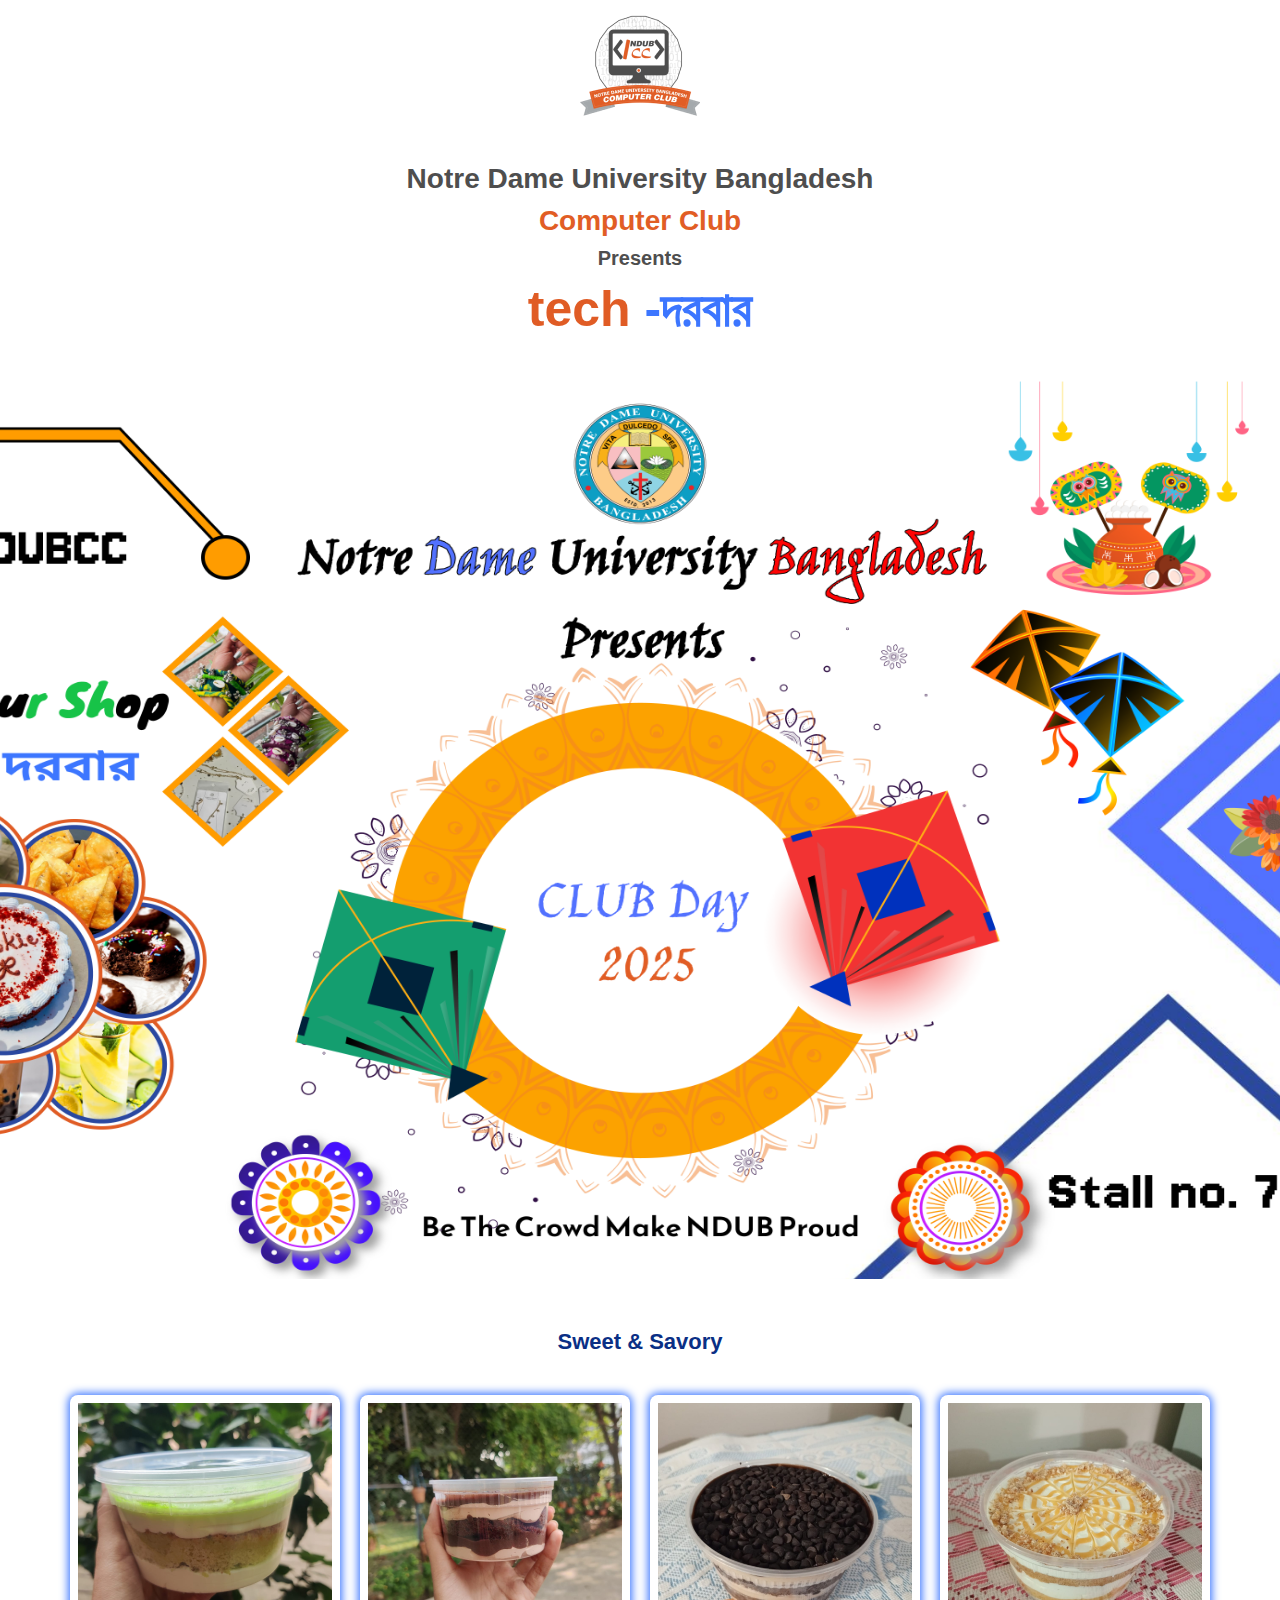
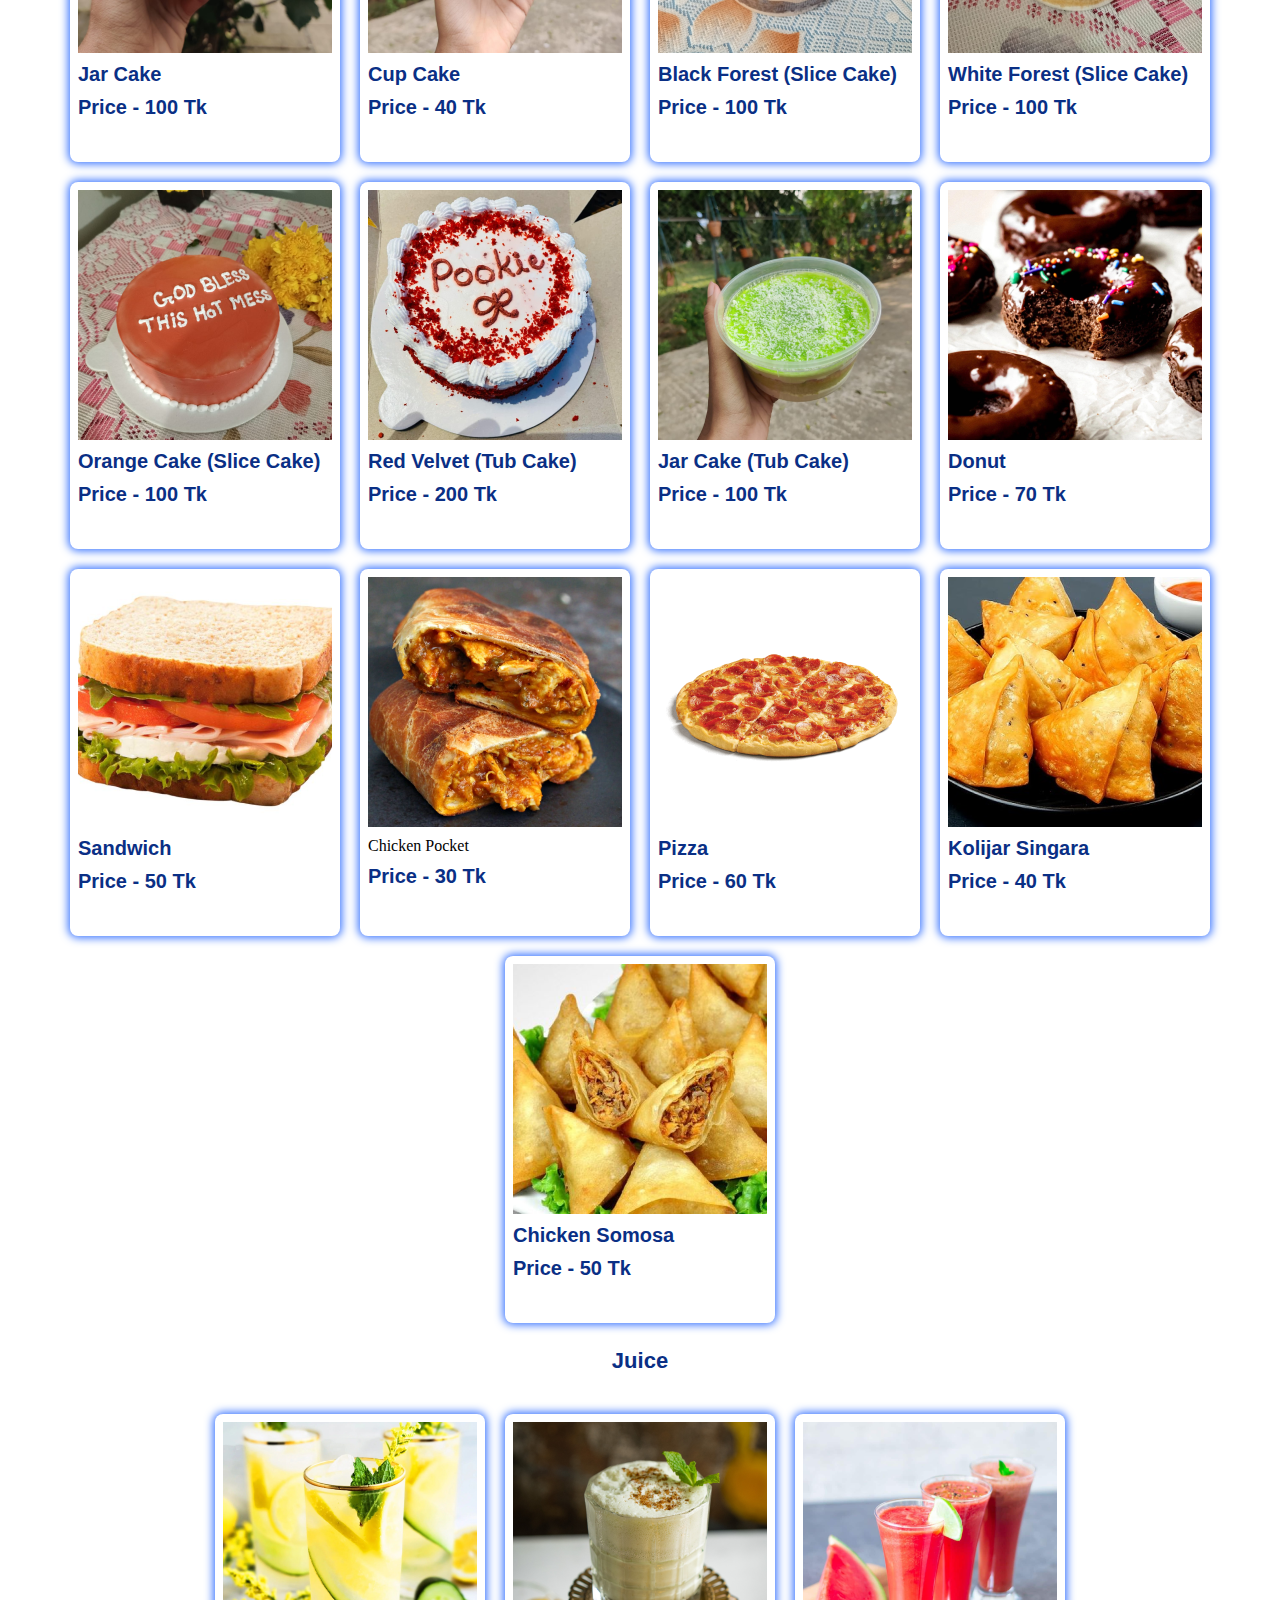
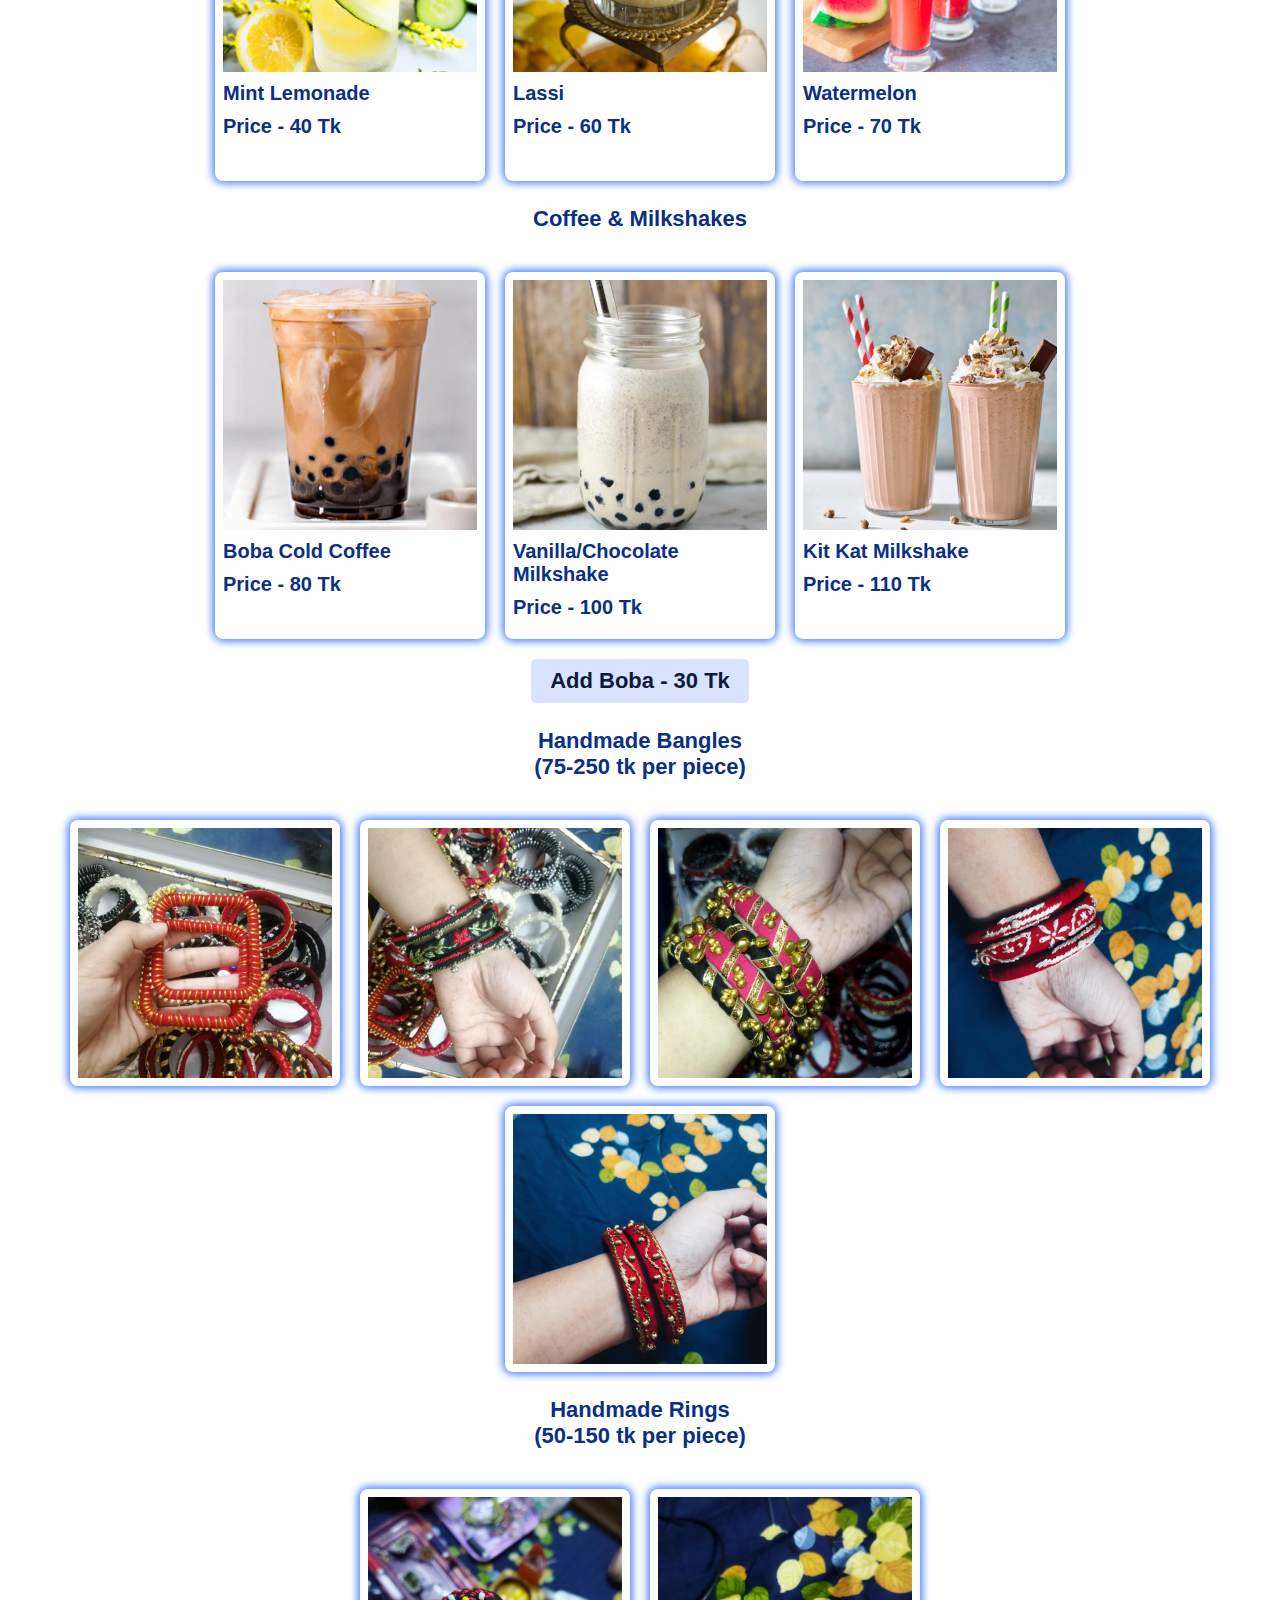
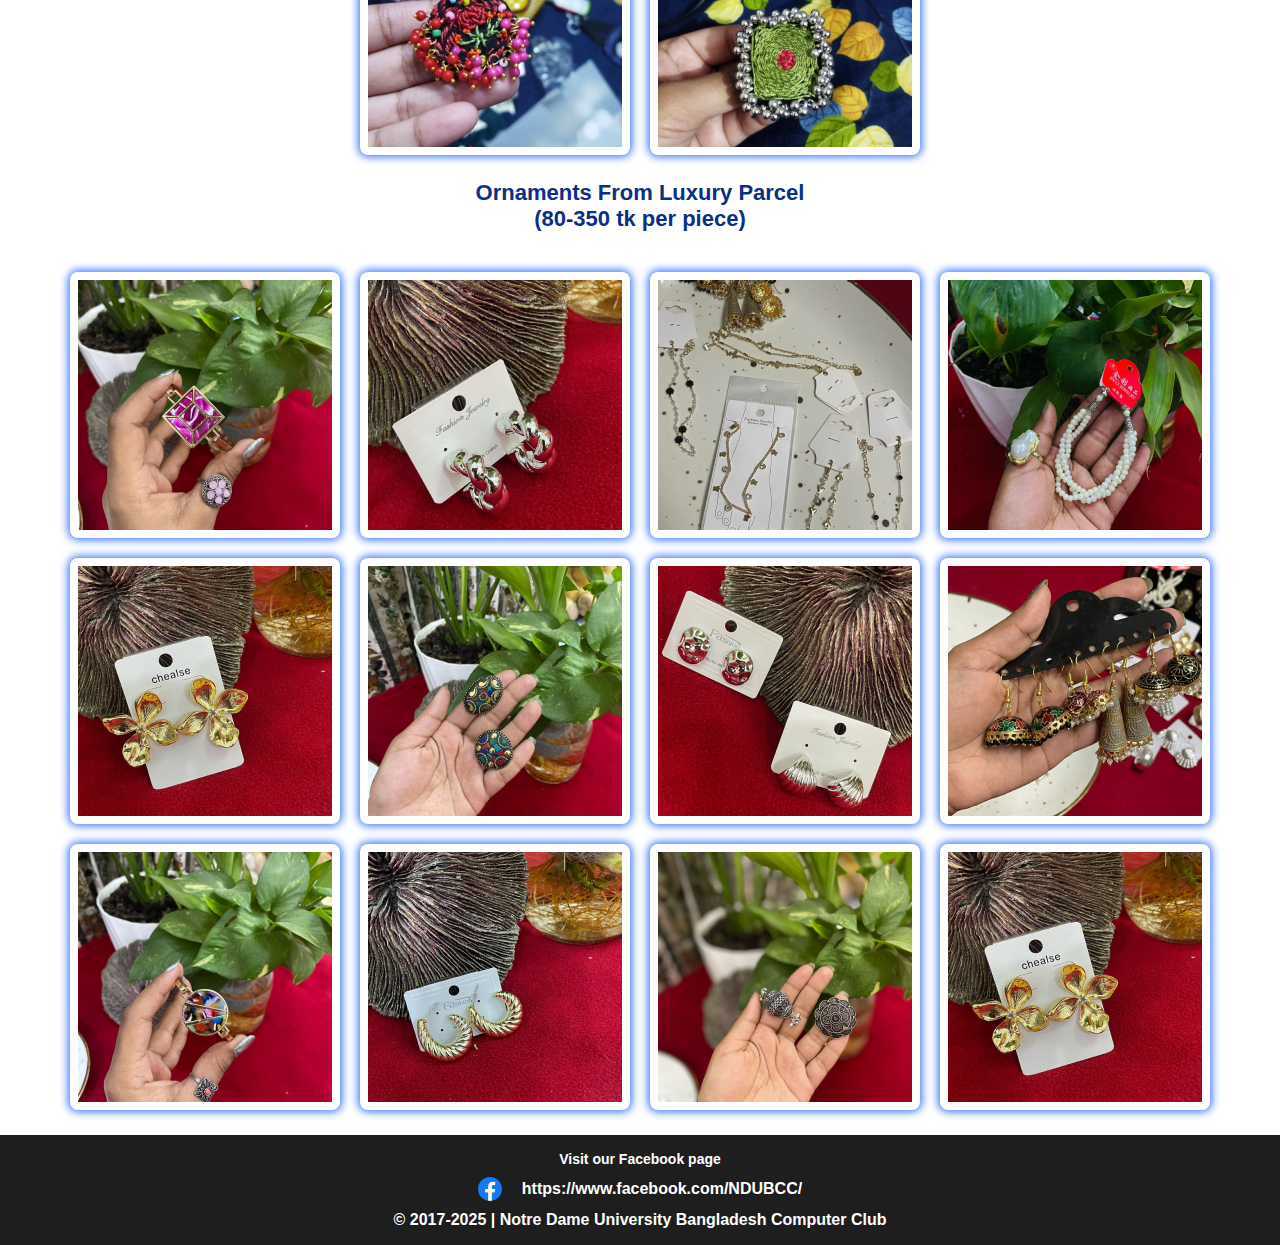
<file: index.html>
<!DOCTYPE html>
<html lang="en">

<head>
  <meta charset="UTF-8">
  <meta http-equiv="X-UA-Compatible" content="IE=edge">
  <meta name="viewport" content="width=device-width, initial-scale=1.0">
  <link rel="stylesheet" href="./vars.css">
  <link rel="stylesheet" href="./style.css">


  <style>
    a,
    button,
    input,
    select,
    h1,
    h2,
    h3,
    h4,
    h5,
    * {
      box-sizing: border-box;
      margin: 0;
      padding: 0;
      border: none;
      text-decoration: none;
      background: none;

      -webkit-font-smoothing: antialiased;
    }

    menu,
    ol,
    ul {
      list-style-type: none;
      margin: 0;
      padding: 0;
    }
  </style>
  <title>Document</title>
</head>

<body>
  <div class="club-day-website">
    <div class="frame-1">
      <img class="ndubcc-logo-png-2048-x-1716-2" src="ndubcc-logo-png-2048-x-1716-20.png" />
      <div class="frame-12">
        <div class="notre-dame-university-bangladesh-computer-club">

          <span class="notre-dame-university-bangladesh-computer-club-span">
            Notre Dame University Bangladesh
          </span>

        </div>
        <div>
          <span class="notre-dame-university-bangladesh-computer-club-span2">
            Computer Club
          </span>
        </div>
        <div class="presents">Presents</div>
        <div class="tech">
          <span>
            <span class="tech-span">tech</span>
            <span class="tech-span2">-দরবার</span>
          </span>
        </div>
      </div>
    </div>
    <img src="Banner.png" width="1900" height="900">
    <svg class="vector-1" width="1268" height="4" viewBox="0 0 1268 4" fill="none" xmlns="http://www.w3.org/2000/svg">
      <path d="M0 2H1268" stroke="black" stroke-width="3" />
    </svg>
    <div class="container">
      <div class="sweet-savory">Sweet &amp; Savory</div>
      <svg class="vector-2" width="294" height="4" viewBox="0 0 294 4" fill="none" xmlns="http://www.w3.org/2000/svg">
        <path d="M0.5 2H293.5" stroke="black" stroke-width="3" />
      </svg>
      <div class="frame-13">
        <div class="frame-14">
          <img class="rectangle-1" src="rectangle-10.png" />
          <div class="jar-cake">Jar Cake</div>
          <div class="price-100-tk">Price - 100 Tk</div>
        </div>
        <div class="frame-2">
          <img class="rectangle-1" src="rectangle-11.png" />
          <div class="cup-cake">Cup Cake</div>
          <div class="price-40-tk">Price - 40 Tk</div>
        </div>
        <div class="frame-3">
          <img class="rectangle-1" src="rectangle-12.png" />
          <div class="black-forest-slice-cake">Black Forest (Slice Cake)</div>
          <div class="price-100-tk">Price - 100 Tk</div>
        </div>
        <div class="frame-4">
          <img class="rectangle-1" src="rectangle-13.png" />
          <div class="white-forest-slice-cake">White Forest (Slice Cake)</div>
          <div class="price-100-tk">Price - 100 Tk</div>
        </div>
        <div class="frame-5">
          <img class="rectangle-1" src="rectangle-14.png" />
          <div class="orange-cake-slice-cake">Orange Cake (Slice Cake)</div>
          <div class="price-100-tk">Price - 100 Tk</div>
        </div>
        <div class="frame-6">
          <img class="rectangle-1" src="rectangle-15.png" />
          <div class="red-velvet-tub-cake">Red Velvet (Tub Cake)</div>
          <div class="price-200-tk">Price - 200 Tk</div>
        </div>
        <div class="frame-7">
          <img class="rectangle-1" src="rectangle-16.png" />
          <div class="jar-cake-tub-cake">Jar Cake (Tub Cake)</div>
          <div class="price-100-tk">Price - 100 Tk</div>
        </div>
        <div class="frame-8">
          <img class="rectangle-1" src="rectangle-17.png" />
          <div class="donut">Donut</div>
          <div class="price-70-tk">Price - 70 Tk</div>
        </div>
        <div class="frame-14">
          <img class="rectangle-1" src="rectangle-18.png" />
          <div class="sandwich">Sandwich</div>
          <div class="price-50-tk">Price - 50 Tk</div>
        </div>
        <div class="frame-9">
          <img class="rectangle-1" src="pocket.jpg" />
          <div class="pocket">Chicken Pocket</div>
          <div class="price-70-tk">Price - 30 Tk</div>
        </div>
        <div class="frame-2">
          <img class="rectangle-1" src="rectangle-110.png" />
          <div class="pizza">Pizza</div>
          <div class="price-70-tk">Price - 60 Tk</div>
        </div>
        <div class="frame-10">
          <img class="rectangle-1" src="rectangle-111.png" />
          <div class="kolijar-singara">Kolijar Singara</div>
          <div class="price-30-tk">Price - 40 Tk</div>
        </div>
        <div class="frame-3">
          <img class="rectangle-1" src="rectangle-112.png" />
          <div class="chicken-somosa">Chicken Somosa</div>
          <div class="price-30-tk">Price - 50 Tk</div>
        </div>
      </div>
    </div>
    <div class="container">
      <div class="juice">Juice</div>
      <svg class="vector-22" width="294" height="4" viewBox="0 0 294 4" fill="none" xmlns="http://www.w3.org/2000/svg">
        <path d="M0.5 2H293.5" stroke="black" stroke-width="3" />
      </svg>
      <div class="frame-13">
        <div class="frame-14">
          <img class="rectangle-1" src="rectangle-113.png" />
          <div class="mint-lemonade">Mint Lemonade</div>
          <div class="price-40-tk">Price - 40 Tk</div>
        </div>
        <div class="frame-2">
          <img class="rectangle-1" src="rectangle-114.png" />
          <div class="lassi">Lassi</div>
          <div class="price-60-tk">Price - 60 Tk</div>
        </div>
        <div class="frame-3">
          <img class="rectangle-1" src="rectangle-115.png" />
          <div class="watermelon">Watermelon</div>
          <div class="price-70-tk">Price - 70 Tk</div>
        </div>
      </div>
    </div>
    <div class="container">
      <div class="coffee-milkshakes">Coffee &amp; Milkshakes</div>
      <svg class="vector-23" width="294" height="4" viewBox="0 0 294 4" fill="none" xmlns="http://www.w3.org/2000/svg">
        <path d="M0.5 2H293.5" stroke="black" stroke-width="3" />
      </svg>
      <div class="frame-13">
        <div class="frame-14">
          <img class="rectangle-1" src="rectangle-116.png" />
          <div class="boba-cold-coffee">Boba Cold Coffee</div>
          <div class="price-100-tk">Price - 80 Tk</div>
        </div>
        <div class="frame-2">
          <img class="rectangle-1" src="rectangle-117.png" />
          <div class="vanilla-chocolate-milkshake">
            Vanilla/Chocolate Milkshake
          </div>
          <div class="price-100-tk">Price - 100 Tk</div>
        </div>
        <div class="frame-3">
          <img class="rectangle-1" src="rectangle-118.png" />
          <div class="kit-kat-milkshake">Kit Kat Milkshake</div>
          <div class="price-100-tk">Price - 110 Tk</div>
        </div>
      </div>
      <div class="frame-40">
        <div class="add-boba-30-tk">Add Boba - 30 Tk</div>
      </div>
    </div>
    <div class="container">
      <div class="handmade-bangles-75-250-tk-per-piece">
        Handmade Bangles
        <br />
        (75-250 tk per piece)
      </div>
      <svg class="vector-24" width="294" height="4" viewBox="0 0 294 4" fill="none" xmlns="http://www.w3.org/2000/svg">
        <path d="M0.5 2H293.5" stroke="black" stroke-width="3" />
      </svg>
      <div class="frame-13">
        <div class="frame-15">
          <img class="rectangle-1" src="rectangle-119.png" />
        </div>
        <div class="frame-22">
          <img class="rectangle-1" src="rectangle-120.png" />
        </div>
        <div class="frame-32">
          <img class="rectangle-1" src="rectangle-121.png" />
        </div>
        <div class="frame-42">
          <img class="rectangle-1" src="rectangle-122.png" />
        </div>
        <div class="frame-52">
          <img class="rectangle-1" src="rectangle-123.png" />
        </div>
      </div>
    </div>
    <div class="container">
      <div class="handmade-rings-50-150-tk-per-piece">
        Handmade Rings
        <br />
        (50-150 tk per piece)
      </div>
      <svg class="vector-25" width="294" height="4" viewBox="0 0 294 4" fill="none" xmlns="http://www.w3.org/2000/svg">
        <path d="M0.5 2H293.5" stroke="black" stroke-width="3" />
      </svg>
      <div class="frame-13">
        <div class="frame-15">
          <img class="rectangle-1" src="rectangle-124.png" />
        </div>
        <div class="frame-22">
          <img class="rectangle-1" src="rectangle-125.png" />
        </div>
      </div>
    </div>
    <div class="container">
      <div class="ornaments-50-350-tk-per-piece">
        Ornaments From Luxury Parcel
        <br />
        (80-350 tk per piece)
      </div>
      <svg class="vector-26" width="294" height="4" viewBox="0 0 294 4" fill="none" xmlns="http://www.w3.org/2000/svg">
        <path d="M0.5 2H293.5" stroke="black" stroke-width="3" />
      </svg>
      <div class="frame-13">
        <div class="frame-15">
          <img class="rectangle-1" src="rectangle-126.png" />
        </div>
        <div class="frame-22">
          <img class="rectangle-1" src="rectangle-127.png" />
        </div>
        <div class="frame-32">
          <img class="rectangle-1" src="rectangle-128.png" />
        </div>
        <div class="frame-42">
          <img class="rectangle-1" src="rectangle-129.png" />
        </div>
        <div class="frame-52">
          <img class="rectangle-1" src="rectangle-130.png" />
        </div>
        <div class="frame-62">
          <img class="rectangle-1" src="rectangle-131.png" />
        </div>
        <div class="frame-72">
          <img class="rectangle-1" src="rectangle-132.png" />
        </div>
        <div class="frame-82">
          <img class="rectangle-1" src="rectangle-133.png" />
        </div>
        <div class="frame-92">
          <img class="rectangle-1" src="rectangle-134.png" />
        </div>
        <div class="frame-102">
          <img class="rectangle-1" src="rectangle-135.png" />
        </div>
        <div class="frame-11">
          <img class="rectangle-1" src="rectangle-136.png" />
        </div>
        <div class="frame-122">
          <img class="rectangle-1" src="rectangle-137.png" />
        </div>
      </div>
    </div>
    <div class="frame-402">
      <div class="container2">
        <div class="visit-our-facebook-page">Visit our Facebook page</div>
        <div class="frame-41">
          <svg class="logos-facebook" width="24" height="24" viewBox="0 0 24 24" fill="none"
            xmlns="http://www.w3.org/2000/svg">
            <path
              d="M24 12C24 5.37263 18.6274 0 12 0C5.37262 0 0 5.37263 0 12C0 17.9895 4.38825 22.954 10.125 23.8542V15.4688H7.07812V12H10.125V9.35625C10.125 6.34875 11.9166 4.6875 14.6576 4.6875C15.9705 4.6875 17.3438 4.92188 17.3438 4.92188V7.875H15.8306C14.3399 7.875 13.875 8.80003 13.875 9.74906V12H17.2031L16.6711 15.4688H13.875V23.8542C19.6118 22.954 24 17.9896 24 12Z"
              fill="#1877F2" />
            <path
              d="M16.6711 15.4688L17.2031 12H13.875V9.74906C13.875 8.79994 14.3399 7.875 15.8306 7.875H17.3438V4.92188C17.3438 4.92188 15.9705 4.6875 14.6575 4.6875C11.9166 4.6875 10.125 6.34875 10.125 9.35625V12H7.07812V15.4688H10.125V23.8542C10.7453 23.9514 11.3722 24.0001 12 24C12.6278 24.0001 13.2547 23.9514 13.875 23.8542V15.4688H16.6711Z"
              fill="white" />
          </svg>
          <div class="https-www-facebook-com-ndubcc">
            https://www.facebook.com/NDUBCC/
          </div>
        </div>
        <div class="_2017-2025-notre-dame-university-bangladesh-computer-club">
          © 2017-2025 | Notre Dame University Bangladesh Computer Club
        </div>
      </div>
    </div>
  </div>

</body>

</html>
</file>
<file: vars.css>
/* Figma Styles of your File */
:root {
  /* Colors */
  /* Fonts */
  /* Effects */
}
</file>
<file: style.css>
.club-day-website,
.club-day-website * {
  box-sizing: border-box;
}
.club-day-website {
  background: #ffffff;
  display: flex;
  flex-direction: column;
  gap: 25px;
  align-items: center;
  justify-content: flex-start;
  position: relative;
  overflow: hidden;
}
.frame-1 {
  padding: 15px 0px 15px 0px;
  display: flex;
  flex-direction: column;
  gap: 47px;
  align-items: center;
  justify-content: center;
  flex-shrink: 0;
  width: 1268px;
  position: relative;
}
.frame-12 {
  display: flex;
  flex-direction: column;
  gap: 10px;
  align-items: center;
  justify-content: center;
  flex-shrink: 1;
  position: relative;
}
.notre-dame-university-bangladesh-computer-club {
  text-align: center;
  font-family: "Inter-Bold", sans-serif;
  font-size: 28px;
  font-weight: 700;
  position: relative;
  text-wrap: wrap;
}
.notre-dame-university-bangladesh-computer-club-span {
  color: #4e4e4e;
  font-family: "Inter-Bold", sans-serif;
  font-size: 28px;
  font-weight: 700;
}
.notre-dame-university-bangladesh-computer-club-span2 {
  color: #e15d25;
  font-family: "Inter-Bold", sans-serif;
  font-size: 28px;
  font-weight: 700;
}
.presents {
  color: #4e4e4e;
  text-align: left;
  font-family: "Inter-Bold", sans-serif;
  font-size: 20px;
  font-weight: 700;
  position: relative;
}
.tech {
  text-align: left;
  font-family: "Inter-ExtraBold", sans-serif;
  font-size: 50px;
  font-weight: 800;
  position: relative;
}
.tech-span {
  color: #e05c25;
  font-family: "Inter-ExtraBold", sans-serif;
  font-size: 50px;
  font-weight: 800;
}
.tech-span2 {
  color: #3c76ff;
  font-family: "Inter-ExtraBold", sans-serif;
  font-size: 50px;
  font-weight: 800;
}
.ndubcc-logo-png-2048-x-1716-2 {
  flex-shrink: 0;
  width: 120.55px;
  height: 101px;
  left: 44px;
  top: 34px;
  object-fit: cover;
  aspect-ratio: 120.55/101;
}
.Banner {
  flex-shrink: 0;
  width: auto;
  height: auto;
  left: auto;
  top: auto;
  object-fit: cover;
  aspect-ratio: auto;
}
.vector-1 {
  flex-shrink: 0;
  width: 1268px;
  height: 0px;
  position: relative;
  overflow: visible;
}
.container {
  display: flex;
  flex-direction: column;
  gap: 20px;
  align-items: center;
  justify-content: center;
  flex-shrink: 0;
  width: auto;
  /* width: 1140px; */
  position: relative;
}
.sweet-savory {
  color: #0a2f85;
  text-align: left;
  font-family: "Inter-SemiBold", sans-serif;
  font-size: 22px;
  font-weight: 600;
  position: relative;
}
.vector-2 {
  flex-shrink: 0;
  width: 293px;
  height: 0px;
  position: relative;
  overflow: visible;
}
.frame-13 {
  display: flex;
  flex-direction: row;
  gap: 20px;
  align-items: center;
  justify-content: center;
  flex-wrap: wrap;
  align-content: center;
  align-self: stretch;
  flex-shrink: 0;
  position: relative;
}
.frame-14 {
  background: #ffffff;
  border-radius: 8px;
  padding: 8px;
  display: flex;
  flex-direction: column;
  gap: 10px;
  align-items: flex-start;
  justify-content: flex-start;
  flex-shrink: 0;
  width: 270px;
  height: 367px;
  position: relative;
  box-shadow: 0px 0px 8px 2px rgba(60, 118, 255, 1);
}
.rectangle-1 {
  align-self: stretch;
  flex-shrink: 0;
  height: 250px;
  position: relative;
  object-fit: cover;
}
.jar-cake {
  color: #0a2f85;
  text-align: left;
  font-family: "Inter-SemiBold", sans-serif;
  font-size: 20px;
  font-weight: 600;
  position: relative;
  align-self: stretch;
}
.price-100-tk {
  color: #0a2f85;
  text-align: left;
  font-family: "Inter-SemiBold", sans-serif;
  font-size: 20px;
  font-weight: 600;
  position: relative;
  align-self: stretch;
}
.frame-2 {
  background: #ffffff;
  border-radius: 8px;
  padding: 8px;
  display: flex;
  flex-direction: column;
  gap: 10px;
  align-items: flex-start;
  justify-content: flex-start;
  flex-shrink: 0;
  width: 270px;
  height: 367px;
  position: relative;
  box-shadow: 0px 0px 8px 2px rgba(60, 118, 255, 1);
}
.cup-cake {
  color: #0a2f85;
  text-align: left;
  font-family: "Inter-SemiBold", sans-serif;
  font-size: 20px;
  font-weight: 600;
  position: relative;
  align-self: stretch;
}
.price-40-tk {
  color: #0a2f85;
  text-align: left;
  font-family: "Inter-SemiBold", sans-serif;
  font-size: 20px;
  font-weight: 600;
  position: relative;
  align-self: stretch;
}
.frame-3 {
  background: #ffffff;
  border-radius: 8px;
  padding: 8px;
  display: flex;
  flex-direction: column;
  gap: 10px;
  align-items: flex-start;
  justify-content: flex-start;
  flex-shrink: 0;
  width: 270px;
  height: 367px;
  position: relative;
  box-shadow: 0px 0px 8px 2px rgba(60, 118, 255, 1);
}
.black-forest-slice-cake {
  color: #0a2f85;
  text-align: left;
  font-family: "Inter-SemiBold", sans-serif;
  font-size: 20px;
  font-weight: 600;
  position: relative;
  align-self: stretch;
}
.frame-4 {
  background: #ffffff;
  border-radius: 8px;
  padding: 8px;
  display: flex;
  flex-direction: column;
  gap: 10px;
  align-items: flex-start;
  justify-content: flex-start;
  flex-shrink: 0;
  width: 270px;
  height: 367px;
  position: relative;
  box-shadow: 0px 0px 8px 2px rgba(60, 118, 255, 1);
}
.white-forest-slice-cake {
  color: #0a2f85;
  text-align: left;
  font-family: "Inter-SemiBold", sans-serif;
  font-size: 20px;
  font-weight: 600;
  position: relative;
  align-self: stretch;
}
.frame-5 {
  background: #ffffff;
  border-radius: 8px;
  padding: 8px;
  display: flex;
  flex-direction: column;
  gap: 10px;
  align-items: flex-start;
  justify-content: flex-start;
  flex-shrink: 0;
  width: 270px;
  height: 367px;
  position: relative;
  box-shadow: 0px 0px 8px 2px rgba(60, 118, 255, 1);
}
.orange-cake-slice-cake {
  color: #0a2f85;
  text-align: left;
  font-family: "Inter-SemiBold", sans-serif;
  font-size: 20px;
  font-weight: 600;
  position: relative;
  align-self: stretch;
}
.frame-6 {
  background: #ffffff;
  border-radius: 8px;
  padding: 8px;
  display: flex;
  flex-direction: column;
  gap: 10px;
  align-items: flex-start;
  justify-content: flex-start;
  flex-shrink: 0;
  width: 270px;
  height: 367px;
  position: relative;
  box-shadow: 0px 0px 8px 2px rgba(60, 118, 255, 1);
}
.red-velvet-tub-cake {
  color: #0a2f85;
  text-align: left;
  font-family: "Inter-SemiBold", sans-serif;
  font-size: 20px;
  font-weight: 600;
  position: relative;
  align-self: stretch;
}
.price-200-tk {
  color: #0a2f85;
  text-align: left;
  font-family: "Inter-SemiBold", sans-serif;
  font-size: 20px;
  font-weight: 600;
  position: relative;
  align-self: stretch;
}
.frame-7 {
  background: #ffffff;
  border-radius: 8px;
  padding: 8px;
  display: flex;
  flex-direction: column;
  gap: 10px;
  align-items: flex-start;
  justify-content: flex-start;
  flex-shrink: 0;
  width: 270px;
  height: 367px;
  position: relative;
  box-shadow: 0px 0px 8px 2px rgba(60, 118, 255, 1);
}
.jar-cake-tub-cake {
  color: #0a2f85;
  text-align: left;
  font-family: "Inter-SemiBold", sans-serif;
  font-size: 20px;
  font-weight: 600;
  position: relative;
  align-self: stretch;
}
.frame-8 {
  background: #ffffff;
  border-radius: 8px;
  padding: 8px;
  display: flex;
  flex-direction: column;
  gap: 10px;
  align-items: flex-start;
  justify-content: flex-start;
  flex-shrink: 0;
  width: 270px;
  height: 367px;
  position: relative;
  box-shadow: 0px 0px 8px 2px rgba(60, 118, 255, 1);
}
.donut {
  color: #0a2f85;
  text-align: left;
  font-family: "Inter-SemiBold", sans-serif;
  font-size: 20px;
  font-weight: 600;
  position: relative;
  align-self: stretch;
}
.price-70-tk {
  color: #0a2f85;
  text-align: left;
  font-family: "Inter-SemiBold", sans-serif;
  font-size: 20px;
  font-weight: 600;
  position: relative;
  align-self: stretch;
}
.sandwich {
  color: #0a2f85;
  text-align: left;
  font-family: "Inter-SemiBold", sans-serif;
  font-size: 20px;
  font-weight: 600;
  position: relative;
  align-self: stretch;
}
.price-50-tk {
  color: #0a2f85;
  text-align: left;
  font-family: "Inter-SemiBold", sans-serif;
  font-size: 20px;
  font-weight: 600;
  position: relative;
  align-self: stretch;
}
.frame-9 {
  background: #ffffff;
  border-radius: 8px;
  padding: 8px;
  display: flex;
  flex-direction: column;
  gap: 10px;
  align-items: flex-start;
  justify-content: flex-start;
  flex-shrink: 0;
  width: 270px;
  height: 367px;
  position: relative;
  box-shadow: 0px 0px 8px 2px rgba(60, 118, 255, 1);
}
.burger {
  color: #0a2f85;
  text-align: left;
  font-family: "Inter-SemiBold", sans-serif;
  font-size: 20px;
  font-weight: 600;
  position: relative;
  align-self: stretch;
}
.pizza {
  color: #0a2f85;
  text-align: left;
  font-family: "Inter-SemiBold", sans-serif;
  font-size: 20px;
  font-weight: 600;
  position: relative;
  align-self: stretch;
}
.frame-10 {
  background: #ffffff;
  border-radius: 8px;
  padding: 8px;
  display: flex;
  flex-direction: column;
  gap: 10px;
  align-items: flex-start;
  justify-content: flex-start;
  flex-shrink: 0;
  width: 270px;
  height: 367px;
  position: relative;
  box-shadow: 0px 0px 8px 2px rgba(60, 118, 255, 1);
}
.kolijar-singara {
  color: #0a2f85;
  text-align: left;
  font-family: "Inter-SemiBold", sans-serif;
  font-size: 20px;
  font-weight: 600;
  position: relative;
  align-self: stretch;
}
.price-30-tk {
  color: #0a2f85;
  text-align: left;
  font-family: "Inter-SemiBold", sans-serif;
  font-size: 20px;
  font-weight: 600;
  position: relative;
  align-self: stretch;
}
.chicken-somosa {
  color: #0a2f85;
  text-align: left;
  font-family: "Inter-SemiBold", sans-serif;
  font-size: 20px;
  font-weight: 600;
  position: relative;
  align-self: stretch;
}
.juice {
  color: #0a2f85;
  text-align: left;
  font-family: "Inter-SemiBold", sans-serif;
  font-size: 22px;
  font-weight: 600;
  position: relative;
}
.vector-22 {
  flex-shrink: 0;
  width: 293px;
  height: 0px;
  position: relative;
  overflow: visible;
}
.mint-lemonade {
  color: #0a2f85;
  text-align: left;
  font-family: "Inter-SemiBold", sans-serif;
  font-size: 20px;
  font-weight: 600;
  position: relative;
  align-self: stretch;
}
.lassi {
  color: #0a2f85;
  text-align: left;
  font-family: "Inter-SemiBold", sans-serif;
  font-size: 20px;
  font-weight: 600;
  position: relative;
  align-self: stretch;
}
.price-60-tk {
  color: #0a2f85;
  text-align: left;
  font-family: "Inter-SemiBold", sans-serif;
  font-size: 20px;
  font-weight: 600;
  position: relative;
  align-self: stretch;
}
.watermelon {
  color: #0a2f85;
  text-align: left;
  font-family: "Inter-SemiBold", sans-serif;
  font-size: 20px;
  font-weight: 600;
  position: relative;
  align-self: stretch;
}
.coffee-milkshakes {
  color: #0a2f85;
  text-align: left;
  font-family: "Inter-SemiBold", sans-serif;
  font-size: 22px;
  font-weight: 600;
  position: relative;
}
.vector-23 {
  flex-shrink: 0;
  width: 293px;
  height: 0px;
  position: relative;
  overflow: visible;
}
.boba-cold-coffee {
  color: #0a2f85;
  text-align: left;
  font-family: "Inter-SemiBold", sans-serif;
  font-size: 20px;
  font-weight: 600;
  position: relative;
  align-self: stretch;
}
.vanilla-chocolate-milkshake {
  color: #0a2f85;
  text-align: left;
  font-family: "Inter-SemiBold", sans-serif;
  font-size: 20px;
  font-weight: 600;
  position: relative;
  align-self: stretch;
}
.kit-kat-milkshake {
  color: #0a2f85;
  text-align: left;
  font-family: "Inter-SemiBold", sans-serif;
  font-size: 20px;
  font-weight: 600;
  position: relative;
  align-self: stretch;
}
.frame-40 {
  background: #d7e3ff;
  border-radius: 5px;
  padding: 9px 19px 9px 19px;
  display: flex;
  flex-direction: row;
  gap: 10px;
  align-items: center;
  justify-content: center;
  flex-shrink: 0;
  position: relative;
}
.add-boba-30-tk {
  color: #0e1a38;
  text-align: left;
  font-family: "Inter-SemiBold", sans-serif;
  font-size: 22px;
  font-weight: 600;
  position: relative;
}
.handmade-bangles-75-250-tk-per-piece {
  color: #0a2f85;
  text-align: center;
  font-family: "Inter-SemiBold", sans-serif;
  font-size: 22px;
  font-weight: 600;
  position: relative;
}
.vector-24 {
  flex-shrink: 0;
  width: 293px;
  height: 0px;
  position: relative;
  overflow: visible;
}
.frame-15 {
  background: #ffffff;
  border-radius: 8px;
  padding: 8px;
  display: flex;
  flex-direction: column;
  gap: 10px;
  align-items: flex-start;
  justify-content: flex-start;
  flex-shrink: 0;
  width: 270px;
  position: relative;
  box-shadow: 0px 0px 8px 2px rgba(60, 118, 255, 1);
}
.frame-22 {
  background: #ffffff;
  border-radius: 8px;
  padding: 8px;
  display: flex;
  flex-direction: column;
  gap: 10px;
  align-items: flex-start;
  justify-content: flex-start;
  flex-shrink: 0;
  width: 270px;
  position: relative;
  box-shadow: 0px 0px 8px 2px rgba(60, 118, 255, 1);
}
.frame-32 {
  background: #ffffff;
  border-radius: 8px;
  padding: 8px;
  display: flex;
  flex-direction: column;
  gap: 10px;
  align-items: flex-start;
  justify-content: flex-start;
  flex-shrink: 0;
  width: 270px;
  position: relative;
  box-shadow: 0px 0px 8px 2px rgba(60, 118, 255, 1);
}
.frame-42 {
  background: #ffffff;
  border-radius: 8px;
  padding: 8px;
  display: flex;
  flex-direction: column;
  gap: 10px;
  align-items: flex-start;
  justify-content: flex-start;
  flex-shrink: 0;
  width: 270px;
  position: relative;
  box-shadow: 0px 0px 8px 2px rgba(60, 118, 255, 1);
}
.frame-52 {
  background: #ffffff;
  border-radius: 8px;
  padding: 8px;
  display: flex;
  flex-direction: column;
  gap: 10px;
  align-items: flex-start;
  justify-content: flex-start;
  flex-shrink: 0;
  width: 270px;
  position: relative;
  box-shadow: 0px 0px 8px 2px rgba(60, 118, 255, 1);
}
.handmade-rings-50-150-tk-per-piece {
  color: #0a2f85;
  text-align: center;
  font-family: "Inter-SemiBold", sans-serif;
  font-size: 22px;
  font-weight: 600;
  position: relative;
}
.vector-25 {
  flex-shrink: 0;
  width: 293px;
  height: 0px;
  position: relative;
  overflow: visible;
}
.ornaments-50-350-tk-per-piece {
  color: #0a2f85;
  text-align: center;
  font-family: "Inter-SemiBold", sans-serif;
  font-size: 22px;
  font-weight: 600;
  position: relative;
}
.vector-26 {
  flex-shrink: 0;
  width: 293px;
  height: 0px;
  position: relative;
  overflow: visible;
}
.frame-62 {
  background: #ffffff;
  border-radius: 8px;
  padding: 8px;
  display: flex;
  flex-direction: column;
  gap: 10px;
  align-items: flex-start;
  justify-content: flex-start;
  flex-shrink: 0;
  width: 270px;
  position: relative;
  box-shadow: 0px 0px 8px 2px rgba(60, 118, 255, 1);
}
.frame-72 {
  background: #ffffff;
  border-radius: 8px;
  padding: 8px;
  display: flex;
  flex-direction: column;
  gap: 10px;
  align-items: flex-start;
  justify-content: flex-start;
  flex-shrink: 0;
  width: 270px;
  position: relative;
  box-shadow: 0px 0px 8px 2px rgba(60, 118, 255, 1);
}
.frame-82 {
  background: #ffffff;
  border-radius: 8px;
  padding: 8px;
  display: flex;
  flex-direction: column;
  gap: 10px;
  align-items: flex-start;
  justify-content: flex-start;
  flex-shrink: 0;
  width: 270px;
  position: relative;
  box-shadow: 0px 0px 8px 2px rgba(60, 118, 255, 1);
}
.frame-92 {
  background: #ffffff;
  border-radius: 8px;
  padding: 8px;
  display: flex;
  flex-direction: column;
  gap: 10px;
  align-items: flex-start;
  justify-content: flex-start;
  flex-shrink: 0;
  width: 270px;
  position: relative;
  box-shadow: 0px 0px 8px 2px rgba(60, 118, 255, 1);
}
.frame-102 {
  background: #ffffff;
  border-radius: 8px;
  padding: 8px;
  display: flex;
  flex-direction: column;
  gap: 10px;
  align-items: flex-start;
  justify-content: flex-start;
  flex-shrink: 0;
  width: 270px;
  position: relative;
  box-shadow: 0px 0px 8px 2px rgba(60, 118, 255, 1);
}
.frame-11 {
  background: #ffffff;
  border-radius: 8px;
  padding: 8px;
  display: flex;
  flex-direction: column;
  gap: 10px;
  align-items: flex-start;
  justify-content: flex-start;
  flex-shrink: 0;
  width: 270px;
  position: relative;
  box-shadow: 0px 0px 8px 2px rgba(60, 118, 255, 1);
}
.frame-122 {
  background: #ffffff;
  border-radius: 8px;
  padding: 8px;
  display: flex;
  flex-direction: column;
  gap: 10px;
  align-items: flex-start;
  justify-content: flex-start;
  flex-shrink: 0;
  width: 270px;
  position: relative;
  box-shadow: 0px 0px 8px 2px rgba(60, 118, 255, 1);
}
.frame-402 {
  background: #1e1e1e;
  padding: 16px 0px 16px 0px;
  display: flex;
  flex-direction: column;
  gap: 10px;
  align-items: center;
  justify-content: flex-start;
  align-self: stretch;
  flex-shrink: 0;
  position: relative;
}
.container2 {
  display: flex;
  flex-direction: column;
  gap: 10px;
  align-items: center;
  justify-content: center;
  flex-shrink: 0;
  width: auto;
  position: relative;
  text-align: center;
}
.visit-our-facebook-page {
  color: #ffffff;
  text-align: center;
  font-family: "ReemKufi-SemiBold", sans-serif;
  font-size: 14px;
  font-weight: 600;
  position: relative;
}
.frame-41 {
  display: flex;
  flex-direction: row;
  gap: 20px;
  align-items: center;
  justify-content: flex-start;
  flex-shrink: 0;
  position: relative;
}
.logos-facebook {
  flex-shrink: 0;
  width: 24px;
  height: 24px;
  position: relative;
  overflow: visible;
  aspect-ratio: 1;
}
.https-www-facebook-com-ndubcc {
  color: #ffffff;
  text-align: center;
  font-family: "ReemKufi-SemiBold", sans-serif;
  font-size: 16px;
  font-weight: 600;
  position: relative;
}
._2017-2025-notre-dame-university-bangladesh-computer-club {
  color: #ffffff;
  font-family: "ReemKufi-SemiBold", sans-serif;
  font-size: 16px;
  font-weight: 600;
  position: relative;
  text-align: center;
}
</file>
